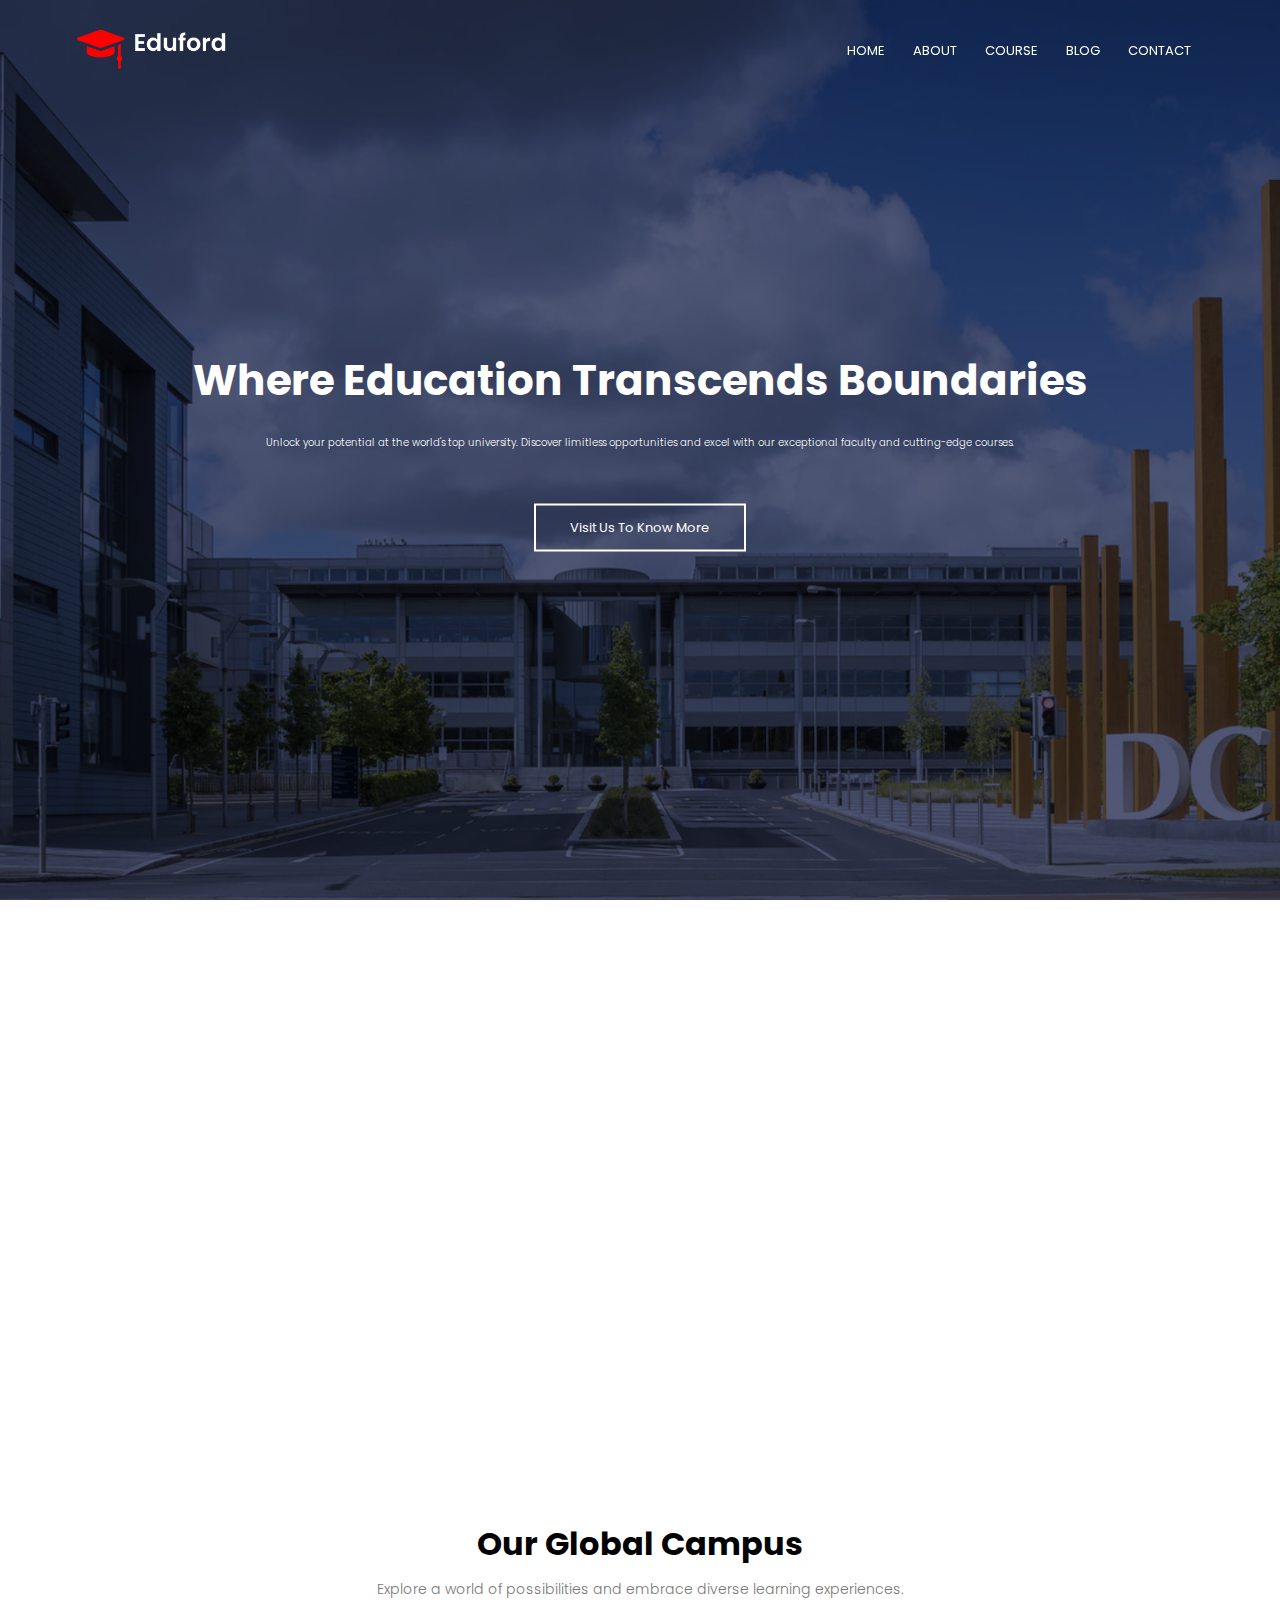
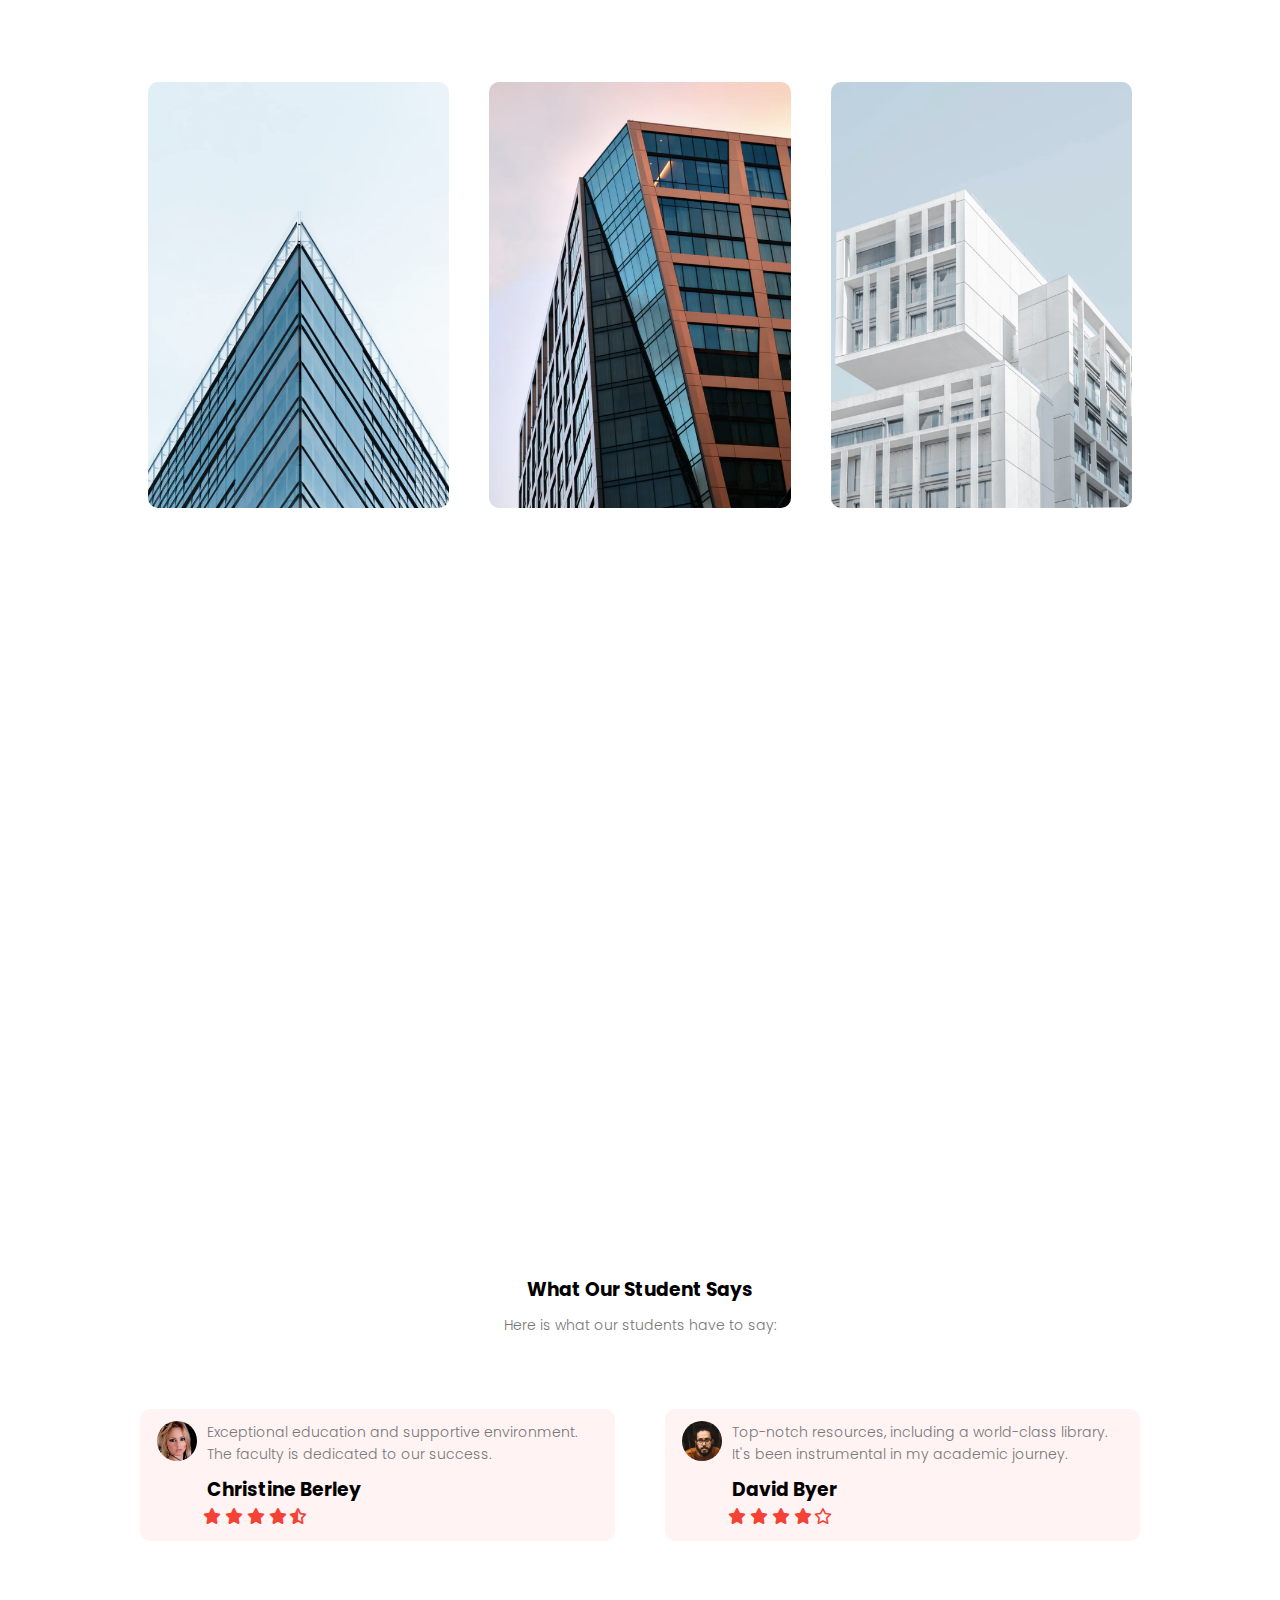
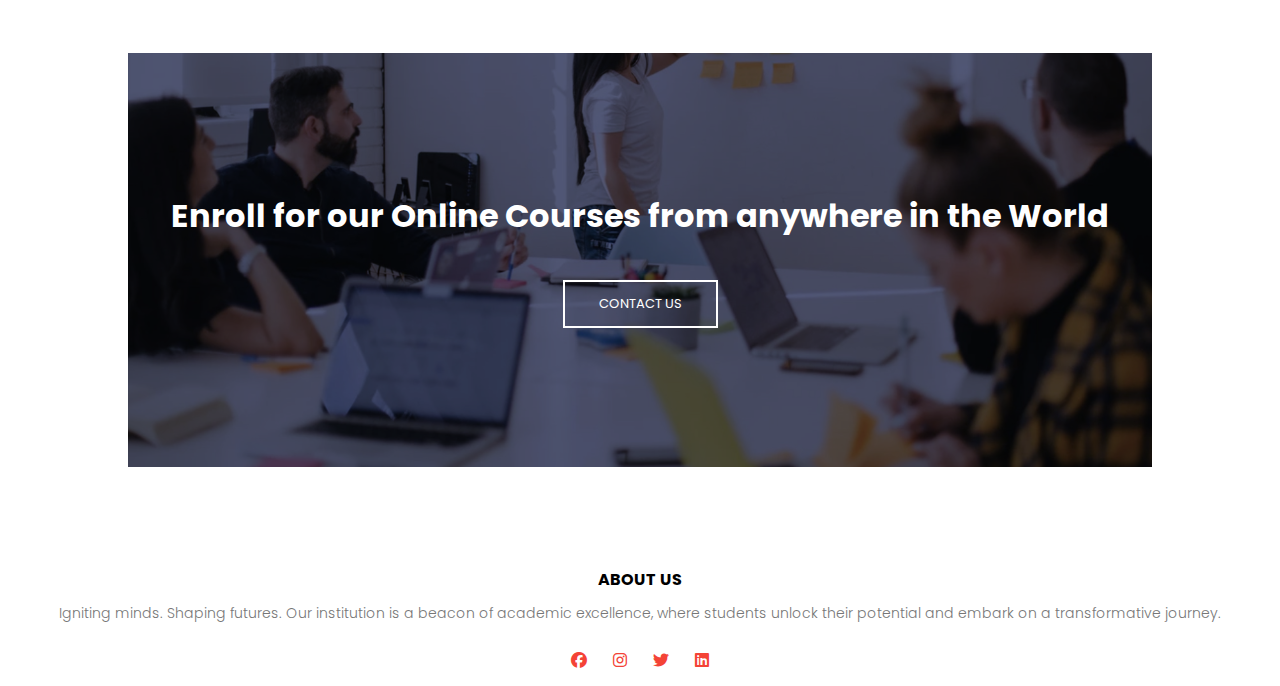
<file: index.html>
<!DOCTYPE html>
<html lang="en">
<head>
    <meta charset="UTF-8">
    <meta name="viewport" content="width=device-width, initial-scale=1.0">
    <title>University Website Design</title>
    <link rel="stylesheet" href="style.css">
    <link rel="preconnect" href="https://fonts.googleapis.com">
    <link rel="preconnect" href="https://fonts.gstatic.com" crossorigin>
    <link href="https://fonts.googleapis.com/css2?family=Poppins:wght@400;600;700&display=swap" rel="stylesheet">
    <!-- for poppins font -->
    <!-- for icons -->
    <link rel="stylesheet" href="https://cdnjs.cloudflare.com/ajax/libs/font-awesome/6.1.1/css/all.min.css">
</head>
<body>
    <section class="header">
        <nav>
            <a href="index.html"><img src="image/logo.png" alt="Logo Image"></a>
            <div class="nav-links" id="navLinks">
                <i class="fa fa-window-close" aria-hidden="true" onclick="hideMenu()"></i>

                <ul>
                    <li><a href="index.html">HOME</a></li>
                    <li><a href="aboutus.html">ABOUT</a></li>
                    <li><a href="course.html">COURSE</a></li>
                    <li><a href="blog.html">BLOG</a></li>
                    <li><a href="contact.html">CONTACT</a></li>
                </ul>  
            </div>
            <i class="fa fa-bars" aria-hidden="true" onclick="showMenu()"></i>

        </nav>
        <div class="text-box">
            <h1>Where Education Transcends Boundaries</h1>
            <p>Unlock your potential at the world's top university. Discover limitless opportunities and excel with our exceptional faculty and cutting-edge courses.</p>
            <a href="" class="hero-btn">Visit Us To Know More</a>
        </div>
    </section>
    <!-- Course -->
    <section id = "course-section" class="course">
        <h1>Courses We Offer</h1>
        <p class="sub-text">Explore our diverse range of academic programs.</p>
    
        <div class="row">
            <div class="course-col">
                <h3>Intermediate</h3>
                <p>Build a strong foundation and prepare for advanced studies with our comprehensive intermediate courses.</p>
            </div>
            <div class="course-col">
                <h3>Degree</h3>
                <p>Elevate your knowledge and skills with our undergraduate degree programs that open doors to endless opportunities.</p>
            </div>
            <div class="course-col">
                <h3>Post Graduation</h3>
                <p>Specialize in your field and take your career to new heights through our advanced postgraduate programs.</p>
            </div>
        </div>
    </section>
    
<!-- CAMPUS -->
<section id ="campus-section" class="campus">
    <h1>Our Global Campus</h1>
    <p>Explore a world of possibilities and embrace diverse learning experiences.</p>

    <div class="row2">
        <div class="campus-col">
            <img src="image/london.png" alt="">
            <div class="layer">
                <h3>LONDON</h3>
            </div>
        </div>
        <div class="campus-col">
            <img src="image/newyork.png" alt="">
            <div class="layer">
                <h3>NEW YORK</h3>
            </div>
        </div>
        <div class="campus-col">
            <img src="image/washington.png" alt="">
            <div class="layer">
                <h3>WASHINGTON</h3>
            </div>
        </div>
    </div>
</section>
<!-- FACILITIES -->
<section id ="facilities-section" class="facilities">
    <h1>Our Facilities</h1>
    <p class="facilities-subtext">Experience state-of-the-art amenities designed to enhance your learning journey.</p>
    <div class="facilities-row">
        <div class="facilities-col">
            <img src="image/library.png" alt="">
            <h3>World Class library</h3>
            <p>Immerse yourself in a vast collection of knowledge and resources, fueling your intellectual growth.</p>
        </div>
        <div class="facilities-col">
            <img src="image/basketball.png" alt="">
            <h3>Largest PlayGround</h3>
            <p>Unleash your energy and indulge in a variety of sports and recreational activities in our expansive playground.</p>
        </div>
        <div class="facilities-col">
            <img src="image/cafeteria.png" alt="">
            <h3>Tasty and Healthy Food</h3>
            <p>Delight your taste buds with a wide range of delicious and nutritious meals prepared with care and freshness.</p>
        </div>
    </div>
</section>

<!-- Testimonials -->
<section class="testimonials">
    <h3>What Our Student Says</h3>
    <p>Here is what our students have to say:</p>
    <div class="row">
        <div class="testimonial-col">
            <img src="image/user1.jpg" alt="">
            <div>
                <p>Exceptional education and supportive environment. The faculty is dedicated to our success.</p>
                <h3>Christine Berley</h3>
                <i class="fa fa-star" aria-hidden="true"></i>
                <i class="fa fa-star" aria-hidden="true"></i>
                <i class="fa fa-star" aria-hidden="true"></i>
                <i class="fa fa-star" aria-hidden="true"></i>
                <i class="fas fa-star-half-alt" aria-hidden="true"></i>
            </div>
        </div>
        <div class="testimonial-col">
            <img src="image/user2.jpg" alt="">
            <div>
                <p>Top-notch resources, including a world-class library. It's been instrumental in my academic journey.</p>
                <h3>David Byer</h3>
                <i class="fa fa-star" aria-hidden="true"></i>
                <i class="fa fa-star" aria-hidden="true"></i>
                <i class="fa fa-star" aria-hidden="true"></i>
                <i class="fa fa-star" aria-hidden="true"></i>
                <i class="far fa-star" aria-hidden="true"></i>
            </div>
        </div>
    </div>
</section>

</section>

<!-- CALL TO ACTION -->
<section id ="calltoaction-section"class="cta">
    <h1>Enroll for our Online Courses from anywhere in the World</h1>
    <a href="" class = "hero-btn2">CONTACT US</a>
</section>

<!-- FOOTER -->
<section class="FOOTER">
    <h4 class="Notworking">ABOUT US</h4>
    <p>Igniting minds. Shaping futures. Our institution is a beacon of academic excellence, where students unlock their potential and embark on a transformative journey. </p>
    <div class="icons">
        <i class="fab fa-facebook" aria-hidden="true"></i>
        <i class="fab fa-instagram" aria-hidden="true"></i>
        <i class="fab fa-twitter" aria-hidden="true"></i>
        <i class="fab fa-linkedin" aria-hidden="true"></i>
      
        

    </div>
</section>





    <!-- JavaScript for Menu toggle -->
    <script>
        var navLinks = document.getElementById("navLinks");

        function showMenu() {
            navLinks.style.right = "0";
        }

        function hideMenu() {
            navLinks.style.right = "-200px";
        }

        // for animation
        window.addEventListener('scroll', function() {
    const section = document.querySelector('.course');
    const sectionPosition = section.getBoundingClientRect().top;
    const screenHeight = window.innerHeight;

    if (sectionPosition < screenHeight / 1.3) {
        section.classList.add('fade-in');
    }
});
// Select the target element
const section = document.querySelector('.facilities');

// Create a new intersection observer instance
const observer = new IntersectionObserver((entries) => {
  entries.forEach((entry) => {
    if (entry.isIntersecting) {
      // Add the fade-in class when the section comes into view
      section.classList.add('fade-in');
    }
  });
});

// Start observing the section
observer.observe(section);

function showMenu() {
            var navLinks = document.getElementById("navLinks");
            navLinks.classList.add("active");
        }

        function hideMenu() {
            var navLinks = document.getElementById("navLinks");
            navLinks.classList.remove("active");
        }



    </script>

</body>
</html>
</file>
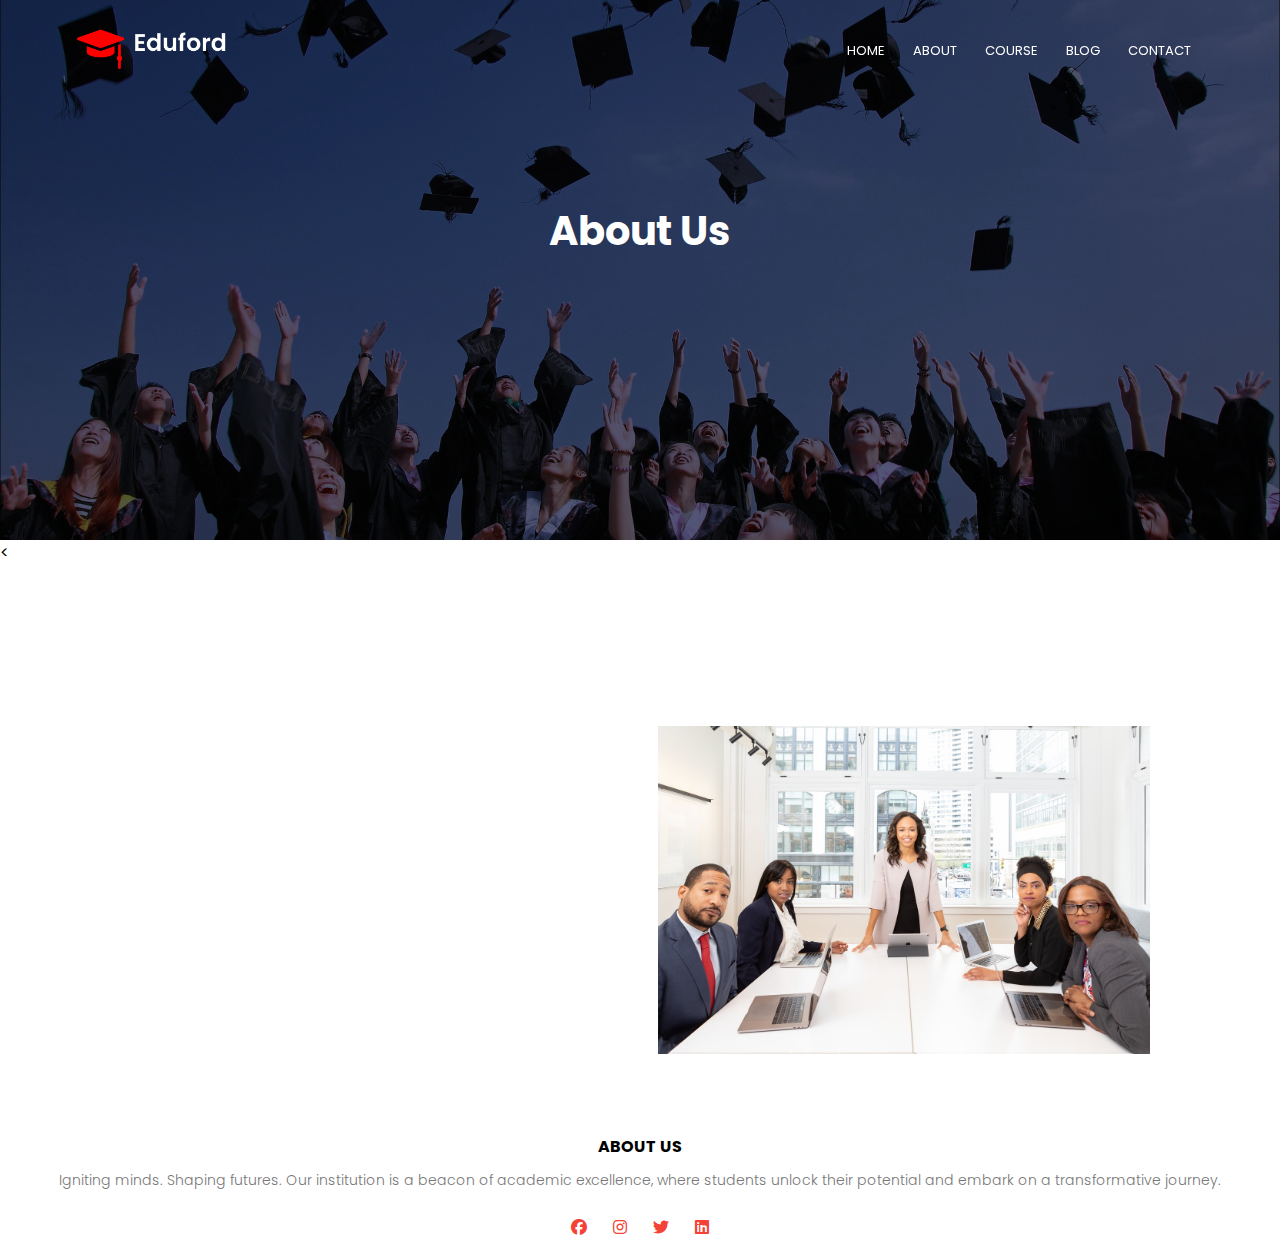
<file: aboutus.html>
<!DOCTYPE html>
<html lang="en">
<head>
    <meta charset="UTF-8">
    <meta name="viewport" content="width=device-width, initial-scale=1.0">
    <title>About Us</title>
    <link rel="stylesheet" href="style.css">
    <link rel="preconnect" href="https://fonts.googleapis.com">
    <link rel="preconnect" href="https://fonts.gstatic.com" crossorigin>
    <link href="https://fonts.googleapis.com/css2?family=Poppins:wght@400;600;700&display=swap" rel="stylesheet">
    <!-- for poppins font -->
    <!-- for icons -->
    <link rel="stylesheet" href="https://cdnjs.cloudflare.com/ajax/libs/font-awesome/6.1.1/css/all.min.css">
</head>
<body>
    <section class="sub-header">
        <nav>
            <a href="index.html"><img src="image/logo.png" alt="Logo Image"></a>
            <div class="nav-links" id="navLinks">
                <i class="fa fa-window-close" aria-hidden="true" onclick="hideMenu()"></i>
                <ul>
                    <li><a href="index.html">HOME</a></li>
                    <li><a href="aboutus.html">ABOUT</a></li>
                    <li><a href="course.html">COURSE</a></li>
                    <li><a href="blog.html">BLOG</a></li>
                    <li><a href="contact.html">CONTACT</a></li>
                </ul>
            </div>
            <i class="fa fa-bars" aria-hidden="true" onclick="showMenu()"></i>

        </nav>
        <h1>About Us</h1>
    </section>

        <!-- about us content -->
    <<section class="about-us">
        <div class="row">
            <div class="about-col">
                <h1>Welcome to Our University</h1>
                <p>Experience quality education and endless opportunities at our esteemed institution. We strive to provide exceptional learning experiences that empower our students to achieve their goals and make a positive impact in the world.</p>
                <a href="" class="herobtn3 hero-btn">EXPLORE NOW</a>
            </div>
            <div class="about-col">
                <img src="image/about.jpg" alt="" class="animated-image">
            </div>
        </div>
    </section>
    
    
    
    
    
    
    
    
    <!-- FOOTER -->
<section class="FOOTER">
    <h4 class="Notworking">ABOUT US</h4>
    <p>Igniting minds. Shaping futures. Our institution is a beacon of academic excellence, where students unlock their potential and embark on a transformative journey. </p>
    <div class="icons">
        <i class="fab fa-facebook" aria-hidden="true"></i>
        <i class="fab fa-instagram" aria-hidden="true"></i>
        <i class="fab fa-twitter" aria-hidden="true"></i>
        <i class="fab fa-linkedin" aria-hidden="true"></i>
    </div>
</section>
 <script>
    // JavaScript for Menu toggle
var navLinks = document.getElementById("navLinks");
var menuIcon = document.querySelector(".fa-bars");
var closeIcon = document.querySelector(".fa-window-close");

function showMenu() {
  navLinks.style.right = "0";
}

function hideMenu() {
  navLinks.style.right = "-200px";
}

menuIcon.addEventListener("click", showMenu);
closeIcon.addEventListener("click", hideMenu);

</script>
</body>
</html>
</file>
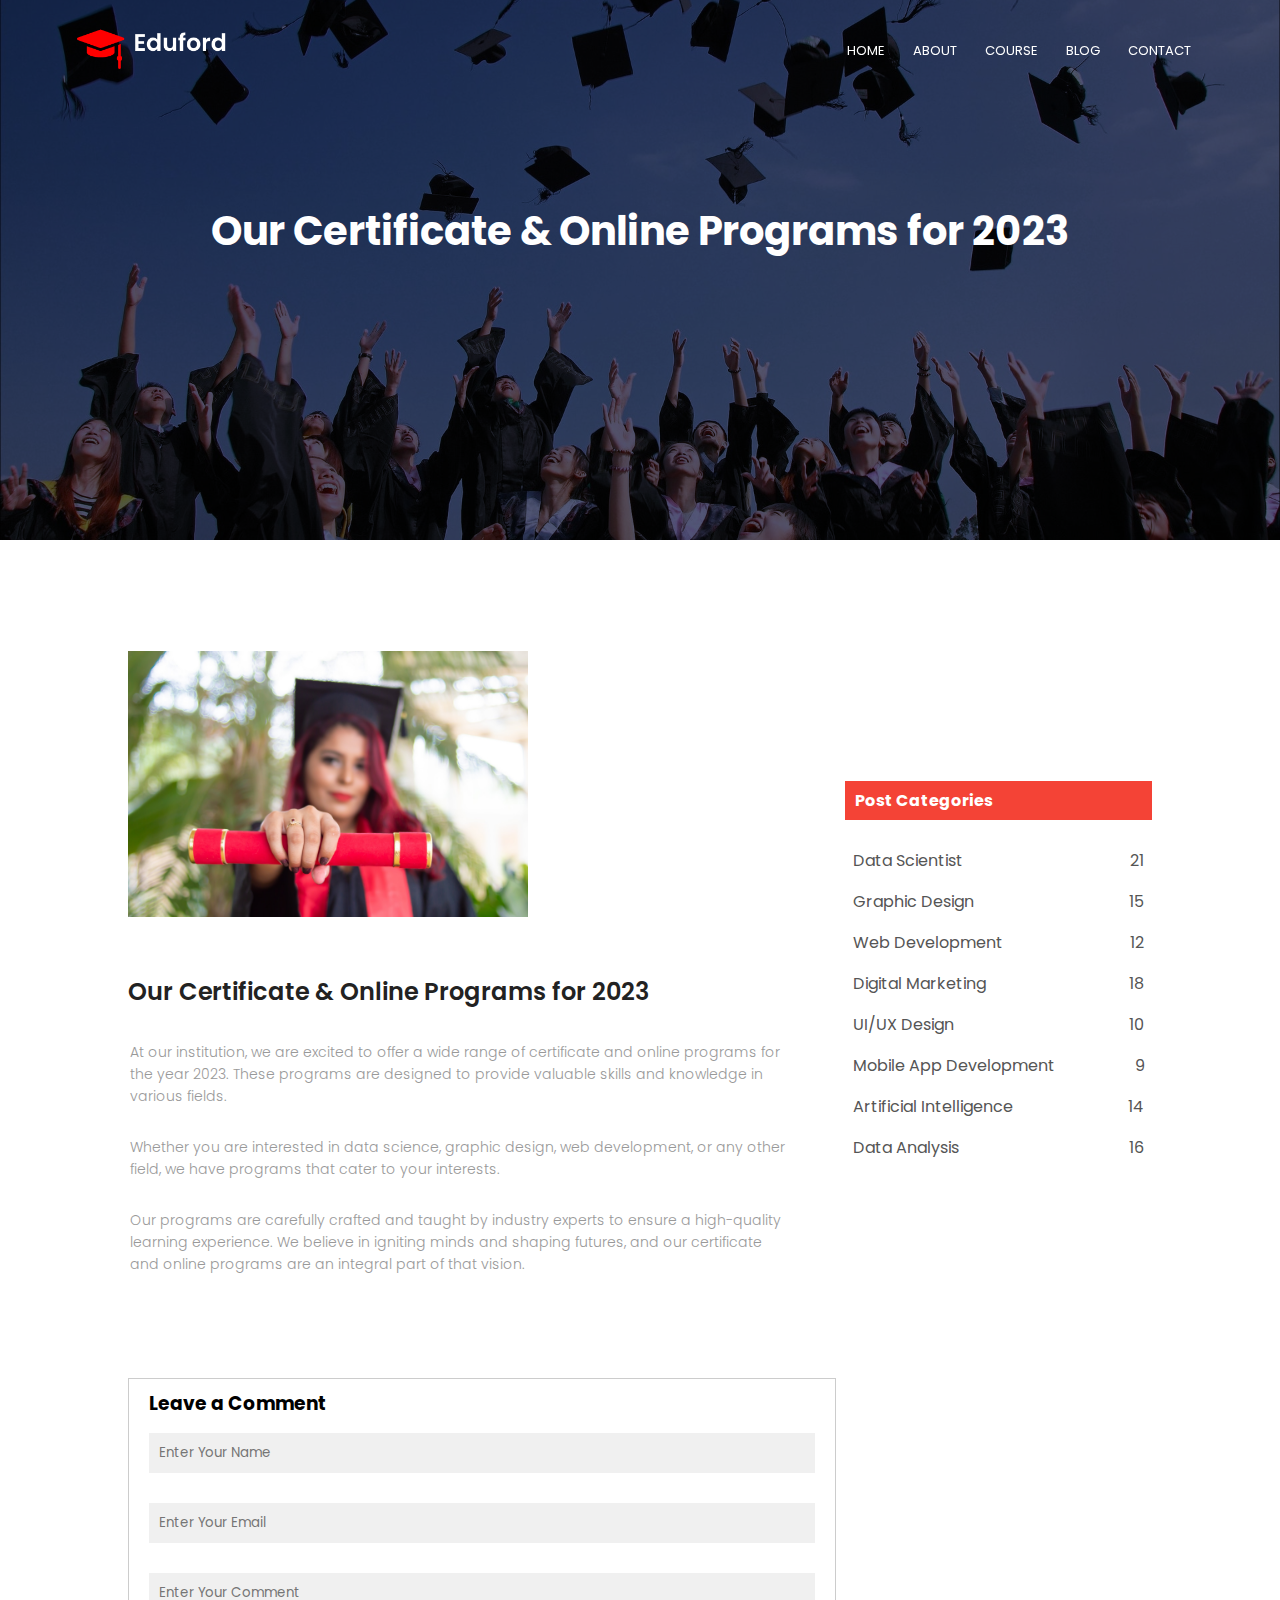
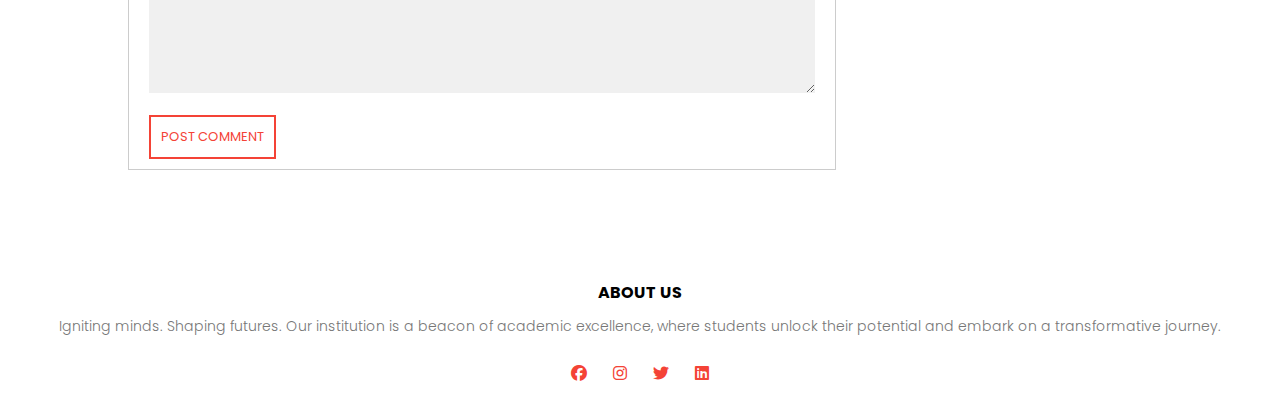
<file: blog.html>
<!DOCTYPE html>
<html lang="en">
<head>
    <meta charset="UTF-8">
    <meta name="viewport" content="width=device-width, initial-scale=1.0">
    <title>Blog</title>
    <link rel="stylesheet" href="style.css">
    <link rel="preconnect" href="https://fonts.googleapis.com">
    <link rel="preconnect" href="https://fonts.gstatic.com" crossorigin>
    <link href="https://fonts.googleapis.com/css2?family=Poppins:wght@400;600;700&display=swap" rel="stylesheet">
    <!-- for poppins font -->
    <!-- for icons -->
    <link rel="stylesheet" href="https://cdnjs.cloudflare.com/ajax/libs/font-awesome/6.1.1/css/all.min.css">
<style>

  
</style>
</head>
<body>
    <section class="sub-header">
        <nav>
            <a href="index.html"><img src="image/logo.png" alt="Logo Image"></a>
            <div class="nav-links" id="navLinks">
             <i class="fa fa-window-close" aria-hidden="true" onclick="hideMenu()"></i>
                    <ul>
                        <li><a href="index.html">HOME</a></li>
                        <li><a href="aboutus.html">ABOUT</a></li>
                        <li><a href="course.html">COURSE</a></li>
                        <li><a href="blog.html">BLOG</a></li>
                        <li><a href="contact.html">CONTACT</a></li>
                    </ul>
                </div>
                <i class="fa fa-bars" aria-hidden="true" onclick="showMenu()"></i>
    
            </nav>
        <h1>Our Certificate & Online Programs for 2023</h1>
    </section>

<!-- blog page content -->
<section class="blog-content">
            <div class="row">
              <div class="blog-left">
                <img src="image/certificate.jpg" alt="">
                <h2>Our Certificate & Online Programs for 2023</h2>
                <p class = "This">At our institution, we are excited to offer a wide range of certificate and online programs for the year 2023. These programs are designed to provide valuable skills and knowledge in various fields.</p>
                <br>
                <p class = "This">Whether you are interested in data science, graphic design, web development, or any other field, we have programs that cater to your interests.</p>
                <br>
                <p class = "This">Our programs are carefully crafted and taught by industry experts to ensure a high-quality learning experience. We believe in igniting minds and shaping futures, and our certificate and online programs are an integral part of that vision.</p>
              </div>
              <div class="blog-right">
                <h3>Post Categories</h3>
                <div>
                  <span>Data Scientist</span>
                  <span>21</span>
                </div>
                <div>
                  <span>Graphic Design</span>
                  <span>15</span>
                </div>
                <div>
                  <span>Web Development</span>
                  <span>12</span>
                </div>
                <div>
                  <span>Digital Marketing</span>
                  <span>18</span>
                </div>
                <div>
                  <span>UI/UX Design</span>
                  <span>10</span>
                </div>
                <div>
                  <span>Mobile App Development</span>
                  <span>9</span>
                </div>
                <div>
                  <span>Artificial Intelligence</span>
                  <span>14</span>
                </div>
                <div>
                  <span>Data Analysis</span>
                  <span>16</span>
                </div>
              </div>
            </div>
            <div class="row">
              <div class="blog-left comment-box">
                <h3>Leave a Comment</h3>
                <form action="" class="comment-form">
                  <input type="text" placeholder="Enter Your Name">
                  <input type="text" placeholder="Enter Your Email">
                  <textarea name="" id="textarea" cols="0" rows="5" placeholder="Enter Your Comment"></textarea>
                  <button class="herobtn3 hero-btn">POST COMMENT</button>
                </form>
              </div>
            </div>
          </section>
          








 
    <!-- FOOTER -->
<section class="FOOTER">
    <h4 class="Notworking">ABOUT US</h4>
    <p>Igniting minds. Shaping futures. Our institution is a beacon of academic excellence, where students unlock their potential and embark on a transformative journey. </p>
    <div class="icons">
        <i class="fab fa-facebook" aria-hidden="true"></i>
        <i class="fab fa-instagram" aria-hidden="true"></i>
        <i class="fab fa-twitter" aria-hidden="true"></i>
        <i class="fab fa-linkedin" aria-hidden="true"></i>
    </div>
</section>
 <script>
    // JavaScript for Menu toggle
var navLinks = document.getElementById("navLinks");
var menuIcon = document.querySelector(".fa-bars");
var closeIcon = document.querySelector(".fa-window-close");

function showMenu() {
  navLinks.style.right = "0";
}

function hideMenu() {
  navLinks.style.right = "-200px";
}

menuIcon.addEventListener("click", showMenu);
closeIcon.addEventListener("click", hideMenu);
 // for animation
 window.addEventListener('scroll', function() {
    const section = document.querySelector('.course');
    const sectionPosition = section.getBoundingClientRect().top;
    const screenHeight = window.innerHeight;

    if (sectionPosition < screenHeight / 1.3) {
        section.classList.add('fade-in');
    }
});
// Select the target element
const section = document.querySelector('.facilities');

// Create a new intersection observer instance
const observer = new IntersectionObserver((entries) => {
  entries.forEach((entry) => {
    if (entry.isIntersecting) {
      // Add the fade-in class when the section comes into view
      section.classList.add('fade-in');
    }
  });
});

// Start observing the target element
observer.observe(section);


</script>
</body>
</html>
</file>
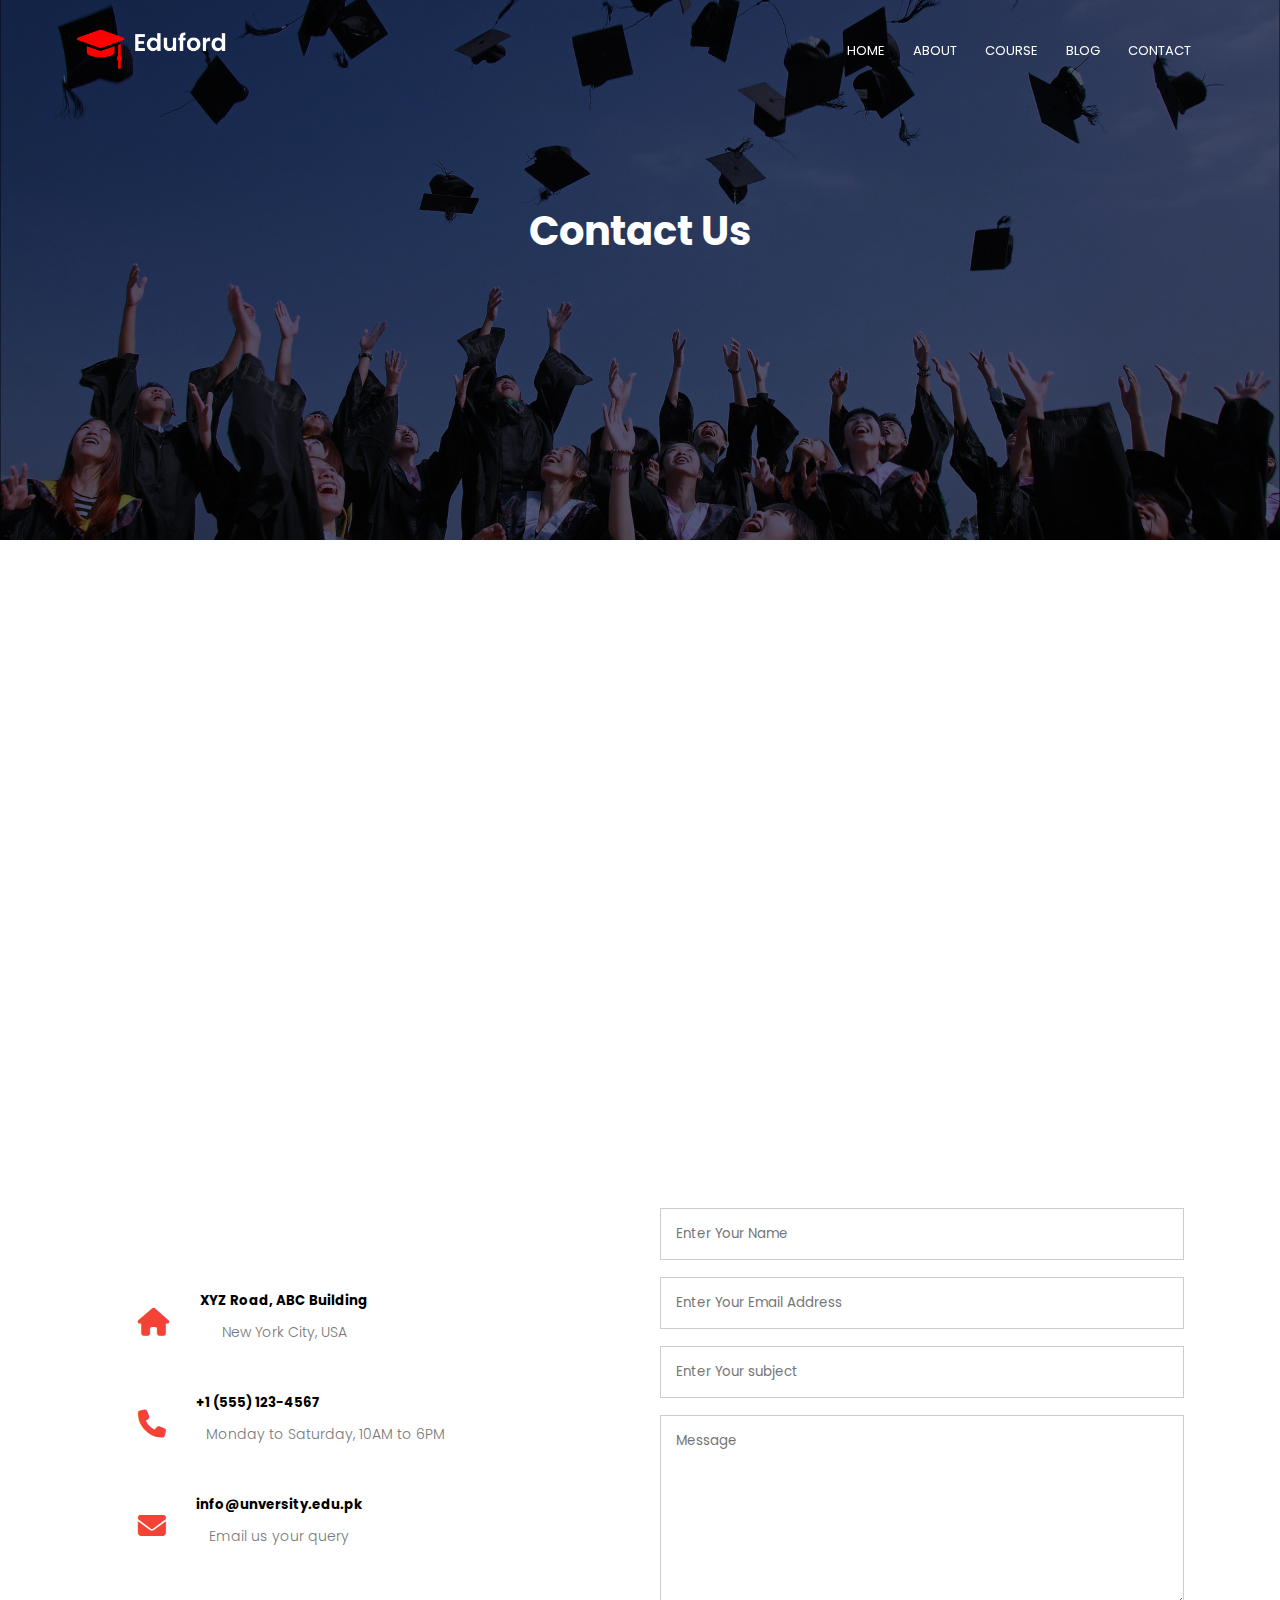
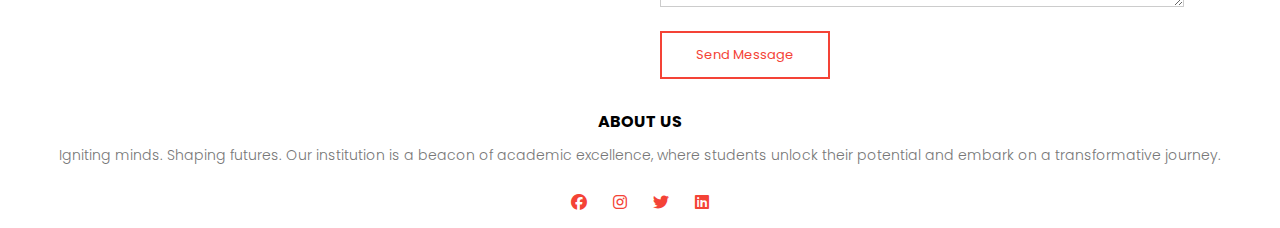
<file: contact.html>
<!DOCTYPE html>
<html lang="en">
<head> 
    <meta charset="UTF-8">
    <meta name="viewport" content="width=device-width, initial-scale=1.0">
    <title>Contact Us</title>
    <link rel="stylesheet" href="style.css">
    <link rel="preconnect" href="https://fonts.googleapis.com">
    <link rel="preconnect" href="https://fonts.gstatic.com" crossorigin>
    <link href="https://fonts.googleapis.com/css2?family=Poppins:wght@400;600;700&display=swap" rel="stylesheet">
    <!-- for poppins font -->
    <!-- for icons -->
    <link rel="stylesheet" href="https://cdnjs.cloudflare.com/ajax/libs/font-awesome/6.1.1/css/all.min.css">
</head>
<body> 
    <section class="sub-header">
        <nav>
            <a href="index.html"><img src="image/logo.png" alt="Logo Image"></a>
            <div class="nav-links" id="navLinks">
             <i class="fa fa-window-close" aria-hidden="true" onclick="hideMenu()"></i>
                    <ul>
                        <li><a href="index.html">HOME</a></li>
                        <li><a href="aboutus.html">ABOUT</a></li>
                        <li><a href="course.html">COURSE</a></li>
                        <li><a href="blog.html">BLOG</a></li>
                        <li><a href="contact.html">CONTACT</a></li>
                    </ul>
                </div>
                <i class="fa fa-bars" aria-hidden="true" onclick="showMenu()"></i>
    
            </nav>
        <!-- Rest of the header content -->
              <h1 class = "justforthis">Contact Us</h1>
    </section>

    <!-- CONTACT US SECTION -->
    <section class="location">
        <iframe src="https://www.google.com/maps/embed?pb=!1m18!1m12!1m3!1d38972.120469318186!2d-73.92880151785718!3d40.68340530604062!2m3!1f0!2f0!3f0!3m2!1i1024!2i768!4f13.1!3m3!1m2!1s0x89c24fa5d33f083b%3A0xc80b8f06e177fe62!2sNew%20York%2C%20NY%2C%20USA!5e0!3m2!1sen!2s!4v1688607452146!5m2!1sen!2s" width="600" height="450" style="border:0;" allowfullscreen="" loading="lazy" referrerpolicy="no-referrer-when-downgrade"></iframe>
    </section>
    
    <section class="contact-us">
        <div class="row">
            <div class="contact-col">
                <div>
                    <i class="fa fa-home" aria-hidden="true"></i>
                    <span>
                        <h5>XYZ Road, ABC Building</h5>
                        <p>New York City, USA</p>
                    </span>
                </div>
                <div>
                    <i class="fa fa-phone" aria-hidden="true"></i>
                    <span>
                        <h5>+1 (555) 123-4567</h5>
                        <p>Monday to Saturday, 10AM to 6PM</p>
                    </span>
                </div>
                <div>
                    <i class="fa fa-envelope" aria-hidden="true"></i>
                    <span>
                        <h5>info@unversity.edu.pk</h5>
                        <p>Email us your query</p>
                    </span>
                </div>
            </div>
            <div class="contact-col">
                <form action="">
                    <input type="text" name="" id="" placeholder="Enter Your Name" required>
                    <input type="text" name="" id="" placeholder="Enter Your Email Address" required>
                    <input type="text" name="" id="" placeholder="Enter Your subject" required>
                    <textarea name="" id="" cols="0" rows="8" placeholder="Message" required></textarea>
                    <button type="submit" class="hero-btn herobtn3">Send Message</button>
                </form>
            </div>
        </div>
    </section>
    







    <!-- FOOTER -->
<section class="FOOTER">
    <h4 class="Notworking">ABOUT US</h4>
    <p>Igniting minds. Shaping futures. Our institution is a beacon of academic excellence, where students unlock their potential and embark on a transformative journey. </p>
    <div class="icons">
        <i class="fab fa-facebook" aria-hidden="true"></i>
        <i class="fab fa-instagram" aria-hidden="true"></i>
        <i class="fab fa-twitter" aria-hidden="true"></i>
        <i class="fab fa-linkedin" aria-hidden="true"></i>
    </div>
</section>
 <script>
    // JavaScript for Menu toggle
var navLinks = document.getElementById("navLinks");
var menuIcon = document.querySelector(".fa-bars");
var closeIcon = document.querySelector(".fa-window-close");

function showMenu() {
  navLinks.style.right = "0";
}

function hideMenu() {
  navLinks.style.right = "-200px";
}

menuIcon.addEventListener("click", showMenu);
closeIcon.addEventListener("click", hideMenu);

</script>
</body>
</html>
</file>
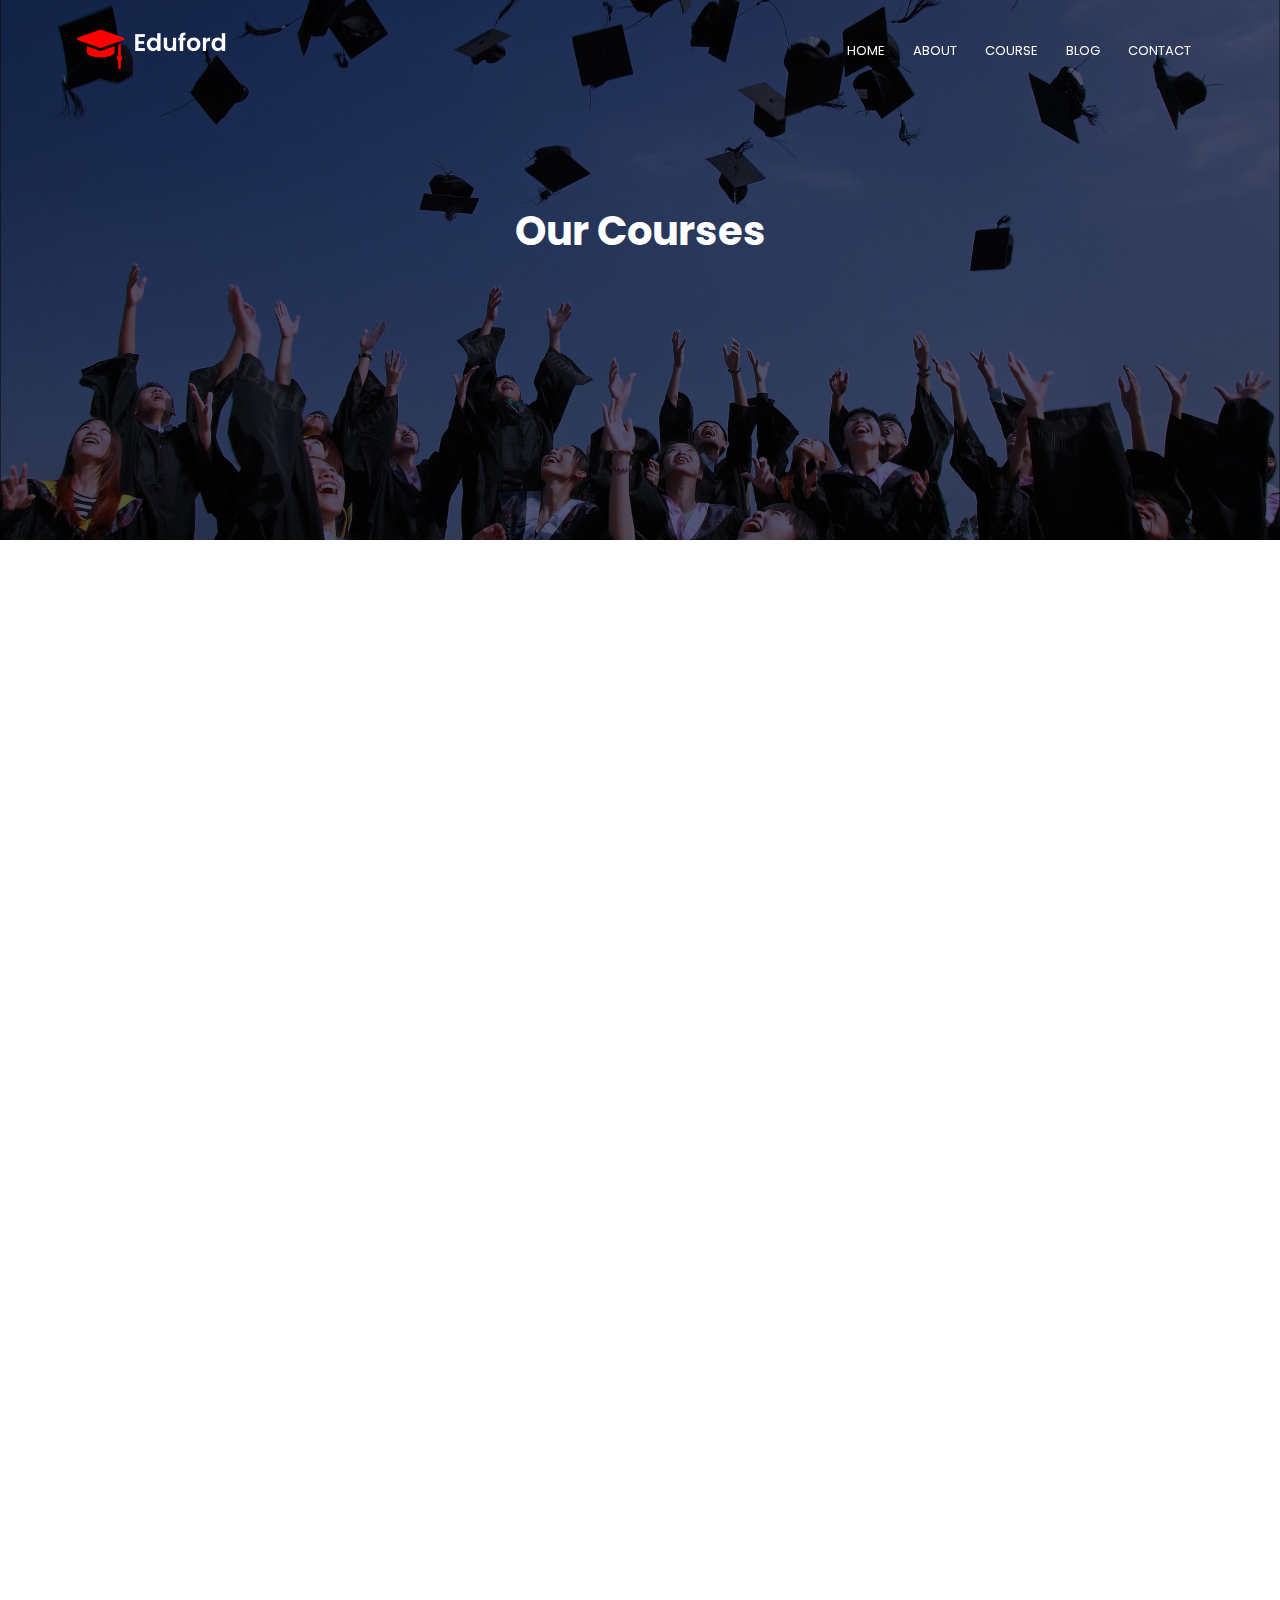
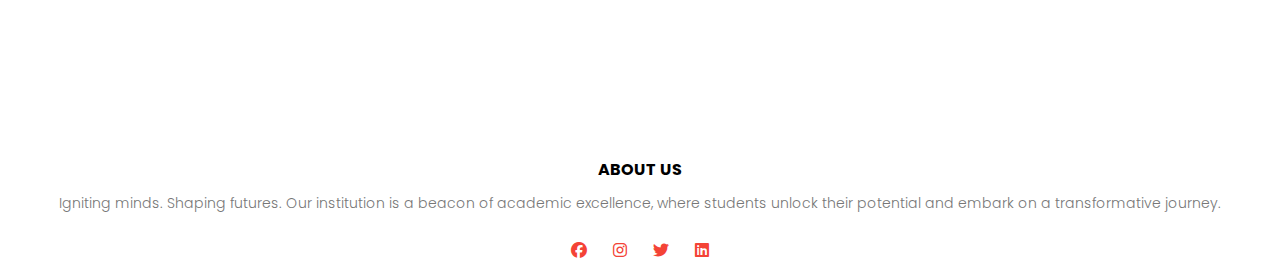
<file: course.html>
<!DOCTYPE html>
<html lang="en">
<head>
    <meta charset="UTF-8">
    <meta name="viewport" content="width=device-width, initial-scale=1.0">
    <title>Courses</title>
    <link rel="stylesheet" href="style.css">
    <link rel="preconnect" href="https://fonts.googleapis.com">
    <link rel="preconnect" href="https://fonts.gstatic.com" crossorigin>
    <link href="https://fonts.googleapis.com/css2?family=Poppins:wght@400;600;700&display=swap" rel="stylesheet">
    <!-- for poppins font -->
    <!-- for icons -->
    <link rel="stylesheet" href="https://cdnjs.cloudflare.com/ajax/libs/font-awesome/6.1.1/css/all.min.css">
<style>
     .facilities {
    opacity: 0;
    transform: translateY(20px);
    transition: opacity 2s ease-in-out, transform 2s ease-in-out;
  }
  
  .fade-in {
    opacity: 1;
    transform: translateY(0);
  }
  
</style>
</head>
<body>
    <section class="sub-header">
     <nav>
            <a href="index.html"><img src="image/logo.png" alt="Logo Image"></a>
            <div class="nav-links" id="navLinks">
             <i class="fa fa-window-close" aria-hidden="true" onclick="hideMenu()"></i>
                    <ul>
                        <li><a href="index.html">HOME</a></li>
                        <li><a href="aboutus.html">ABOUT</a></li>
                        <li><a href="course.html">COURSE</a></li>
                        <li><a href="blog.html">BLOG</a></li>
                        <li><a href="contact.html">CONTACT</a></li>
                    </ul>
                </div>
                <i class="fa fa-bars" aria-hidden="true" onclick="showMenu()"></i>
    
            </nav>
        <h1>Our Courses</h1>
    </section>

    <section id = "course-section" class="course">
        <h1>Courses We Offer</h1>
        <p class="sub-text">Explore our diverse range of academic programs.</p>
    
        <div class="row">
            <div class="course-col">
                <h3>Intermediate</h3>
                <p>Build a strong foundation and prepare for advanced studies with our comprehensive intermediate courses.</p>
            </div>
            <div class="course-col">
                <h3>Degree</h3>
                <p>Elevate your knowledge and skills with our undergraduate degree programs that open doors to endless opportunities.</p>
            </div>
            <div class="course-col">
                <h3>Post Graduation</h3>
                <p>Specialize in your field and take your career to new heights through our advanced postgraduate programs.</p>
            </div>
        </div>
    </section>
    <!-- FACILITIES -->
<section id ="facilities-section" class="facilities">
    <h1>Our Facilities</h1>
    <p class="facilities-subtext">Experience state-of-the-art amenities designed to enhance your learning journey.</p>
    <div class="facilities-row">
        <div class="facilities-col">
            <img src="image/library.png" alt="">
            <h3>World Class library</h3>
            <p>Immerse yourself in a vast collection of knowledge and resources, fueling your intellectual growth.</p>
        </div>
        <div class="facilities-col">
            <img src="image/basketball.png" alt="">
            <h3>Largest PlayGround</h3>
            <p>Unleash your energy and indulge in a variety of sports and recreational activities in our expansive playground.</p>
        </div>
        <div class="facilities-col">
            <img src="image/cafeteria.png" alt="">
            <h3>Tasty and Healthy Food</h3>
            <p>Delight your taste buds with a wide range of delicious and nutritious meals prepared with care and freshness.</p>
        </div>
    </div>
</section>

 
    <!-- FOOTER -->
<section class="FOOTER">
    <h4 class="Notworking">ABOUT US</h4>
    <p>Igniting minds. Shaping futures. Our institution is a beacon of academic excellence, where students unlock their potential and embark on a transformative journey. </p>
    <div class="icons">
        <i class="fab fa-facebook" aria-hidden="true"></i>
        <i class="fab fa-instagram" aria-hidden="true"></i>
        <i class="fab fa-twitter" aria-hidden="true"></i>
        <i class="fab fa-linkedin" aria-hidden="true"></i>
    </div>
</section>
 <script>
    // JavaScript for Menu toggle
var navLinks = document.getElementById("navLinks");
var menuIcon = document.querySelector(".fa-bars");
var closeIcon = document.querySelector(".fa-window-close");

function showMenu() {
  navLinks.style.right = "0";
}

function hideMenu() {
  navLinks.style.right = "-200px";
}

menuIcon.addEventListener("click", showMenu);
closeIcon.addEventListener("click", hideMenu);
 // for animation
 window.addEventListener('scroll', function() {
    const section = document.querySelector('.course');
    const sectionPosition = section.getBoundingClientRect().top;
    const screenHeight = window.innerHeight;

    if (sectionPosition < screenHeight / 1.3) {
        section.classList.add('fade-in');
    }
});
// Select the target element
const section = document.querySelector('.facilities');

// Create a new intersection observer instance
const observer = new IntersectionObserver((entries) => {
  entries.forEach((entry) => {
    if (entry.isIntersecting) {
      // Add the fade-in class when the section comes into view
      section.classList.add('fade-in');
    }
  });
});

// Start observing the target element
observer.observe(section);


</script>
</body>
</html>
</file>
<file: style.css>
*{
    margin: 0;
    padding: 0;
    font-family: 'Poppins', sans-serif;
}
.header {
    min-height: 100vh;
    width: 100%;
    background-image: url(image/banner.png);
    opacity: 1;
    background-color: rgb(4, 9, 30, 0.7);
    background-blend-mode: overlay;
    background-position: center;
    background-size: cover;
    position: relative;
  } 
nav{
    display: flex;
    padding: 2% 6%;
    justify-content: space-between;
    align-items: center;
}
nav {
    position: sticky;
    top: 0;
    
    z-index: 1000;
  }
  
nav img{
    width: 150px;
}
.nav-links{
    flex: 1;
    text-align: right;
}
.nav-links ul li{
    list-style: none;
    display: inline-block;
    padding: 8px 12px;
    position: relative;
}
.nav-links ul li a{
    text-decoration: none;
    color: white;
    font-size: 13px;
}
.nav-links ul li a::after{
    content: "";
    width: 0%;
    height: 2px;
    background: #f44336;
    display: block;
    margin: auto;
    transition: 0.5s;
}
.nav-links ul li a:hover::after{
    width: 100%
}
.text-box{
    width: 90%;
    color: white;
    position: absolute;
    top: 50%;
    left: 50%;
    transform: translate(-50%, -50%);
    text-align: center;
}
.text-box h1{
    font-size: 42px;
}
.text-box p{
    margin: 10px 0px 40px;
    font-size: 10px;
    color: white;
    text-align: center;
}

.hero-btn{
    display: inline-block;
    text-decoration: none;
    color: white;
    border: 2px solid white;
    padding: 12px 34px;
    font-size: 13px;
    background: transparent;
    position: relative;
    cursor: pointer;
}
.hero-btn:hover{
    border: 1px solid #f44336;
    background: #f44336;
    transition: 1s
}
nav .fa{
    display: none;
}

@media screen and (max-width: 700px) {
  .text-box h1{
    font-size: 20px;
  }
  .nav-links ul li{
    display: block;
  }
  .nav-links{
    position: absolute;
    background:#f44336;
    height: 100vh;
    width: 200px;
    top: 0;
    right: -200px;
    text-align: left;
    z-index: 2;
    transition: 1s;
  }
  nav .fa{
    display: block;
    color: white;
    margin: 10px;
    font-size: 22px;
    cursor: pointer;
}

    .nav-links ul{
        padding: 30px;
    }
}


/* Course */
.course {
    width: 80%;
    margin: auto;
    text-align: center;
    padding: 100px;
    align-items: center;
    justify-content: center;
}

.course-col h3 {
    font-size: 20px;
    font-weight: 600;
    text-align: center;
    justify-content: center;
    align-items: center;
}

p {
    color: #777;
    font-size: 14px;
    font-weight: 300;
    line-height: 22px;
    padding: 10px;
    text-align: center;
}

.row {
    margin-top: 5%;
    display: flex;
    justify-content: center; /* Align items horizontally at the center */
    align-items: center; /* Align items vertically at the center */
  }

  .course-col {
    flex-basis: 29%; /* Adjust the flex-basis value as needed */
    margin: 0 10px; /* Adjust the margin value as needed */
    background-color: #fff3f3;
    border-radius: 10px;
    margin-bottom: 5%;
    padding: 20px 12px;
    box-sizing: border-box;
  }  
  .course-col p{
    text-align: justify;
  }
  .course-col:hover{
    box-shadow: 0 0 20px 0px rgba(0,0,0,0.2);
  }
  .course {
    opacity: 0;
    transition: opacity 2s ease-in-out;
}

.course.fade-in {
    opacity: 1;
}


@media screen and (max-width: 700px) {
    .row{
        flex-direction: column;
        position:relative;
        left: -46px;
    }
    .course h1{
        flex-direction: column;
        position:relative;
        left: -46px;
    }
    .course p.sub-text{
        position:relative;
        left: -46px;
    }
    .row2{
        flex-direction: column;
    }
    .facilities-row {
        flex-direction: column;
        align-items: center;
    }

    .facilities-col {
        flex-basis: 100%;
    }
    .testimonial-col{
        position: relative;
        left: 48px;
    }
    
}

/* campus */
.campus{
    width: 80%;
    margin: auto;
    text-align: center;
    padding-top: 50px;
}
.campus-col {
    flex-basis: 32%;
    border-radius: 10px;
    margin-bottom: 32px;
    position: relative;
    overflow: hidden;
    display: flex; /* Added */
    align-items: center; /* Added */
    margin: 20px;
  }
  
  .campus-col img {
    width: 100%;
    margin-right: 10px; /* Added */
  }

  .layer{
    background: transparent;
    height: 100%;
    width: 100%;
    position: absolute;
    top: 0;
    left: 0;
    transition: 0.5s;
  }
  .layer:hover{
    background: rgba(226,0,0,0.5);

  }
  .layer h3{
    width: 100%;
    font-weight: 500;
    color: white; 
    font-size: 26px;
    bottom: 0;
    left: 50%;
    transform: translateX(-50%);
    position: absolute;
    opacity: 0;
    transition: 0.5s;
  }
  .layer:hover h3{
    bottom: 49%;
    opacity: 1;
  }
  .row2{
        margin-top: 5%;
        display: flex;
        justify-content: center; 
        align-items: center;
  }

/* FACILITIES */
.facilities {
    width: 80%;
    margin: auto;
    text-align: center;
    padding-top: 50px;
}

.facilities-row {
    display: flex;
    justify-content: space-between;
    flex-wrap: wrap;
}

.facilities-col {
    flex-basis: 31%;
    border-radius: 10px;
    margin-bottom: 5%;
    text-align: left;
}

.facilities-col img {
    width: 100%;
    border-radius: 10px;
    margin-bottom: 10px;
    margin-top: 40px;
}

.facilities-col h3 {
    text-align: left;
    margin-top: 10px;
    margin-bottom:15px;
}

.facilities-col p {
    text-align: left;
    padding: 0;
}
.facilities {
    opacity: 0;
    transform: translateY(20px);
    transition: opacity 2s ease-in-out, transform 2s ease-in-out;
  }
  
  .fade-in {
    opacity: 1;
    transform: translateY(0);
  }
  

/* testimonials */
.testimonials{
    width: 80%;
    margin: auto;
    padding-top: 100px;
    text-align: center;
}

.testimonial-col{
    flex-basis: 44%;
    border-radius: 10px;
    margin-bottom: 5%;
    text-align: left;
    background: #fff3f3;
    padding: 12px;
    cursor: pointer; 
    display: flex;
    margin: 12px;
}
.testimonial-col img{
    height: 40px;
    margin-left: 5px;
    margin-bottom: 30px;
    border-radius: 50%;
    
}
.testimonial-col p{
    padding: 0;
    text-align: left;
    margin-left: 10px;
}
.testimonial-col h3 {
    margin-left: 10px;
    margin-top: 10px;
    text-align: left;
}
.testimonial-col .fa{
    color:#f44336;
    position: relative;
    left: 6px;
}
.testimonial-col .fas{
    color:#f44336;
    position: relative;
    left: 4px;
}
.testimonial-col .far{
    color:#f44336;
    position: relative;
    left: 4px;
}
.cta{
    margin: 100px auto;
    width: 80%;
    background-image: url(image/banner2.jpg);
    opacity: 1;
    background-color: rgb(4, 9, 30, 0.7);
    background-blend-mode: overlay;
    background-position: center;
    background-size: cover;
    position: relative;
    height: 414px;
    display: flex;
    flex-direction: column;
    align-items: center;
    text-align: center;
    justify-content: center;

      
  }
  .cta h1 {
    color: white;
    margin-bottom: 40px;
    padding: 0;
  }
  
  .hero-btn2 {
    display: inline-block;
    text-decoration: none;
    color: white;
    border: 2px solid white;
    padding: 12px 34px;
    font-size: 13px;
    background: transparent;
    cursor: pointer;
  }
  .hero-btn2:hover{
    transition: 1s;
    background-color: #f44336;
    scale: 1.05;
  }
  
  @media (max-width: 700px) {
    .cta h1 {
      font-size: 20px;
    }
    .cta .hero-btn2 {
      position: relative;
      left: auto;
      top: auto;
      margin-top: 20px;
    }
  }
  
  
  /* FOOTER */
  .footer {
    width: 100%;
    text-align: center;
    padding: 30px 0px;
  }
  
  .footer h4 {
    margin-bottom: 25px;
    margin-top: 20px;
    font-weight: 600;
  }
  
  .icons .fab {
    color: #f44336;
    margin: 0 13px;
    cursor: pointer;
    padding: 18px 0px;
  }
  
  .Notworking {
    justify-content: center;
    align-items: center;
    display: flex;
  }
  
  .icons {
    display: flex;
    justify-content: center;
    align-items: center;
  }
  
  html {
    scroll-behavior: smooth;
  }
  



  /* ABOUT US PAGE */

  .sub-header{
    height: 60vh;
    width: 100%;
    background-image: url(image/background.jpg);
    opacity: 1;
    background-color: rgb(4, 9, 30, 0.7);
    background-blend-mode: overlay;
    background-position: center;
    background-size: cover;
    position: relative;
  }
  .sub-header h1{
    margin-top: 100px;
    text-align: center;
    display: flex;
    justify-content: center;
    align-items: center;
    color:white;
    font-size: 40px;
  }
  .about-us{
    width:80%;
    margin: auto;
    padding-top: 80px;
    padding-bottom: 50px;
  }
  .about-col{
    flex-basis: 48%;
    padding: 30px 2px;
  }
  .about-col img{
    width: 100%;
  }
  .about-col h1{
    padding-top: 0;
    font-size: 30px;
  }
  .about-col p{
    padding: 15px 0px 25px;
    text-align: left;
  }
  .herobtn3{
    border: 2px solid #f44336;
    background:transparent;
    color: #f44336;
  } 
  .herobtn3:hover{
    color: white;
  }

  @media screen and (max-width: 600px) {
    .about-col h1{
        position:relative;
        left: 30px;
    }
    .about-col p{
        position:relative;
        left: 30px;
    }
    .about-col .herobtn3{
        position:relative;
        left: 30px;
    }
    .about-col img{
        position:relative;
        left: 30px;
    }
    .about-col p{
        font-size: 8px;
        text-align: left;
    }

  }
  @keyframes imageAnimation {
    0% {
        opacity: 0;
        transform: translateY(100px);
    }
    100% {
        opacity: 1;
        transform: translateY(0);
    }
}

@keyframes textAnimation {
    0% {
        opacity: 0;
        transform: translateY(50px);
    }
    100% {
        opacity: 1;
        transform: translateY(0);
    }
}

.about-col {
    display: flex;
    flex-direction: column;
    align-items: center;
    justify-content: center;
}

.animated-image {
    animation: imageAnimation 2s ease forwards;
}

.about-col h1 {
    opacity: 0;
    animation: textAnimation 1.5s ease forwards;
    animation-delay: 1.5;
}

.about-col p {
    opacity: 0;
    animation: textAnimation 1.5s ease forwards;
    animation-delay: 1.5s;
}

.about-col .herobtn3 {
    opacity: 0;
    animation: textAnimation 2s ease forwards;
    animation-delay: 2s;
}

/* BLOG PAGE */
.blog-content {
    margin: auto;
    width: 80%;
    padding: 60px 0;
  }
  
  .row {
    display: flex;
    justify-content: space-between;
    flex-wrap: wrap;
  }
  
  .blog-left {
    flex-basis: 65%;
    text-align: left;
  }
  
  .blog-left img {
    width: 100%;
    max-width: 400px;
    margin-bottom: 20px;
  }
  
  .blog-left h2 {
    color: #222;
    font-weight: 600;
    margin: 30px 0;
  }
  
  .blog-left p {
    color: #999;
    text-align: left;
  }
  
  .blog-right {
    flex-basis: 30%;
    text-align: left;
    margin-top: 20px;
  }
  
  .blog-right h3 {
    background-color: #f44336;
    color: white;
    padding: 7px 10px;
    font-size: 16px;
    margin-bottom: 20px;
  }
  
  .blog-right div {
    display: flex;
    align-items: center;
    justify-content: space-between;
    color: #555;
    padding: 8px;
    box-sizing: border-box;
  }
  
  .comment-box {
    border: 1px solid #ccc;
    margin: 50px 0px;
    padding: 10px 20px;
  }
  
  .comment-box h3 {
    text-align: left;
  }
  
  .comment-form input,
  .comment-form textarea {
    width: 100%;
    padding: 10px;
    margin: 15px 0px;
    box-sizing: border-box;
    border: none;
    outline: none;
    background: #f0f0f0;
  }
  
  .comment-form button {
    padding: 10px 10px;
  }
  
  @media screen and (max-width: 700px) {
    .blog-left,
    .blog-right,
    .comment-box {
      flex-basis: 100%;
    }
  
    .row {
      flex-direction: column;
    }
  
    .blog-right {
      margin-top: 0;
      margin-left: 0;
    }
  
    .blog-right div {
      justify-content: space-between;
      padding: 5px;
    }
    .blog-right div span{
      text-align: left;
      padding: 5px;
    }
  }
  
  /* CONTACT US PAGE */
.location{
    width: 80%;
    margin: auto;
    padding: 80px 0px;

}
.location iframe{
    width: 100%;
}
.contact-us{
    width: 80%;
    margin: auto;

}
.contact-col{
    flex-basis: 48%;
    margin-bottom: 30px;
    
}
.contact-col div{
    display: flex;
    align-items: center;
    margin-bottom: 40px;
}

.contact-col div .fa{
    font-size: 28px;
    color: #f44336;
    margin: 10px;
    margin-right: 30px;

}
.contact-col input, .contact-col textarea{
    width: 100%;
    padding: 15px;
    margin-bottom: 17px;
    outline: none;
    border: 1px solid #ccc;
}



@media screen and (max-width: 700px) {
    .nav-links {
      position: fixed;
      top: 0;
      right: -100%; /* Adjusted the value from -200px to -100% */
      width: 60%;
      background-color: #f44336;
      height: 100vh;
      display: none; /* Added display property */
      transition: right 0.3s ease;
      z-index: 9999;
    }
  
    .nav-links.active {
      right: 0;
      display: block; /* Show the menu when active */
    }
  
    .nav-links ul {
      padding: 0;
      margin-top: 50px;
      list-style-type: none;
    }
  
    .nav-links ul li {
      text-align: left;
      padding: 10px;
    }
  
    .nav-links ul li a {
      color: #fff;
      text-decoration: none;
    
    }
  }

.header .justforthis {
  display: flex;
  justify-content: center;
  align-items: center;
  text-align: center;
  position: relative;
  top: 580px
}
.This{
    padding: 2px;
}
</file>
